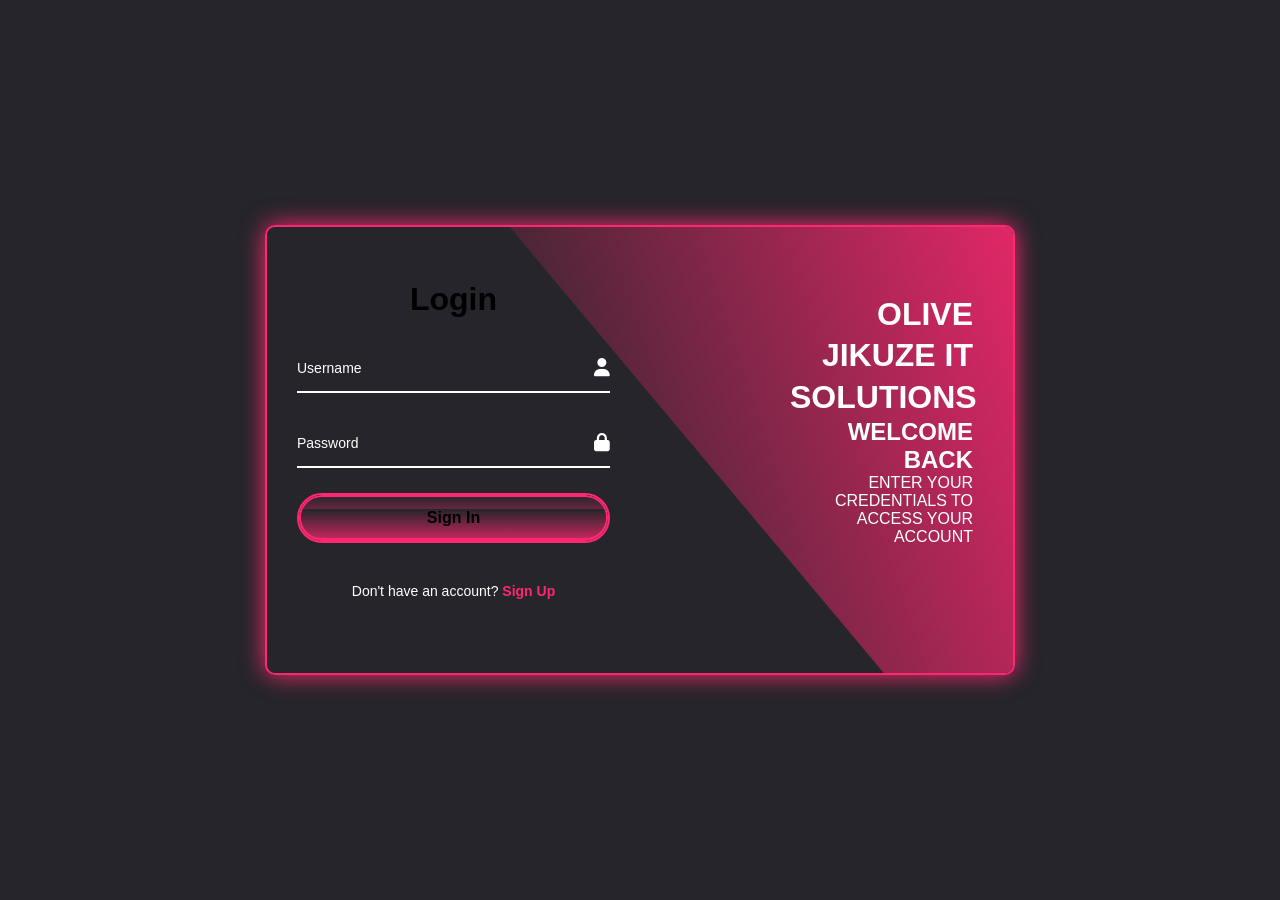
<file: index.html>
<!DOCTYPE html>
<html>
<head>
    <title>SACCO Project</title>
    <meta http-equiv="refresh" content="0; url=auth/index.html">
</head>
<body>
    <p>Redirecting to <a href="auth/index.html">Authentication Module</a>...</p>
</body>
</html>
</file>
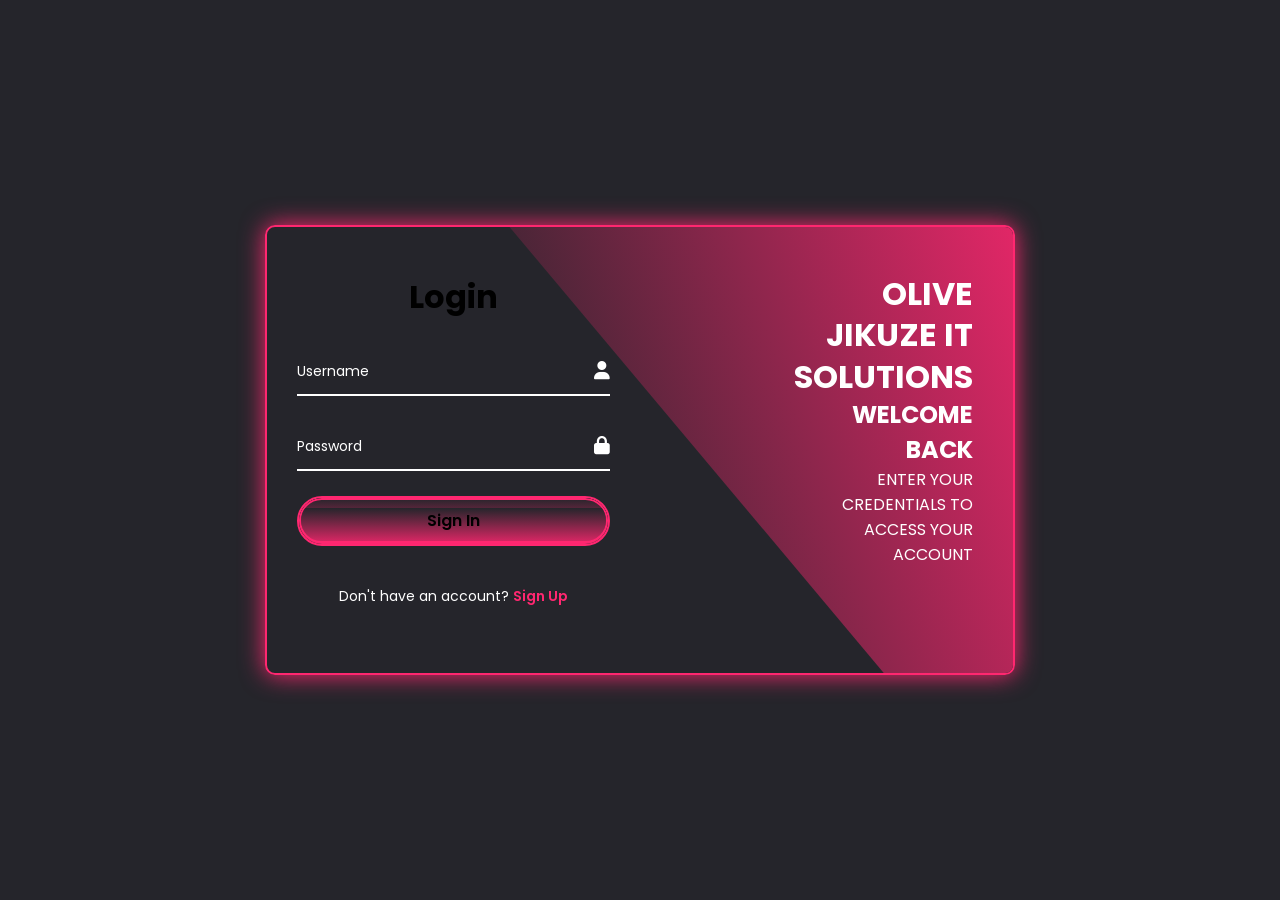
<file: auth/index.html>
<!DOCTYPE html>
<html lang="en">
  <head>
    <meta charset="UTF-8" />
    <meta name="viewport" content="width=device-width, initial-scale=1.0" />
    <title>sacoo_login</title>
    <link rel="stylesheet" href="style.css" />
    <!-- Local FontAwesome removed for GitHub -->
    <link
      rel="stylesheet"
      href="https://cdnjs.cloudflare.com/ajax/libs/font-awesome/6.5.0/css/all.min.css"
    />
  </head>
  <body>
    <div class="container">
      <div class="curved-shape"></div>
      <div class="forms-wrapper">
        <!-- LOGIN FORM -->
        <form class="form_box login-form" action="#">
        <h2>Login</h2>
        <!-- username input -->
        <div class="input_box">
          <input type="text" id="username" required />
          <label for="username">Username</label>
          <i class="fa-solid fa-user"></i>
        </div>

        <!-- password input -->
        <div class="input_box">
          <input type="password" id="password" required />
          <label for="password">Password</label>
          <i class="fa-solid fa-lock"></i>
        </div>

        <!-- sign in button  -->
        <div class="input_box btn">
          <button class="btn" type="submit">Sign In</button>
        </div>

        <!-- sign up link -->
        <div class="regi-link">
          <p class="regi-link">
            Don't have an account? <a href="#" onclick="showSignUp()">Sign Up</a>
          </p>
        </div>
      </form>

      <!-- SIGN UP FORM -->
      <form class="form_box signup-form" action="#">
        <h2>Sign Up</h2>
        <!-- email input -->
        <div class="input_box">
          <input type="email" id="email" required />
          <label for="email">Email</label>
          <i class="fa-solid fa-envelope"></i>
        </div>

        <!-- username input -->
        <div class="input_box">
          <input type="text" id="newUsername" required />
          <label for="newUsername">Username</label>
          <i class="fa-solid fa-user"></i>
        </div>

        <!-- password input -->
        <div class="input_box">
          <input type="password" id="newPassword" required />
          <label for="newPassword">Password</label>
          <i class="fa-solid fa-lock"></i>
        </div>

        <!-- sign up button  -->
        <div class="input_box btn">
          <button class="btn" type="submit">Sign Up</button>
        </div>

        <!-- sign in link -->
        <div class="regi-link">
          <p class="regi-link">
            Already have an account? <a href="#" onclick="showSignIn()">Sign In</a>
          </p>
        </div>
      </form>
      </div>
      <div class="info-content register">
        <h1>Olive jikuze IT solutions</h1>
        <h2>WELCOME BACK</h2>
        <p>Enter your credentials to access your account</p>
      </div>
    </div>

    <script src="script.js"></script>
  </body>
</html>
</file>
<file: auth/style.css>
/*explain this code  */
/* what do these codes mean:

1.position:absolute , relative
2flex-direction ;
transform: translateY(-50%);
transform: translateY(-50%);
transition: .5s;

.form_box .login{
    left: 0%;
    padding: 0 40px;
}
    .input_box input:focus ~ label,
.input_box input:valid ~ label{
    top: -5px;
    color: #ff2770;
}

.input_box i{
    position: absolute;
    top: 50px;
    right: 0;
    font-size: 18px;
    transform: translateY(-50%);

   
}

pointer-events: none;

.btn::before{
   z-index:-1 ;

   )


   
regi-link{
    font-size: 14px;
    text-align: center;
    margin:20px 0px 10px;

}
line-height: 1.3;
*/




 @import url("https://fonts.googleapis.com/css2?family=Poppins:wght@100;200;300;400;500;600;700;800;900&display=swap");
* {
  margin: 0;
  padding: 0;
  box-sizing: border-box;
  /* color: white; */
  font-family: "poppins", "Lucida Sans", "Lucida Sans Regular", sans-serif;
}

body {
  display: flex;
  justify-content: center;
  align-items: center;
  min-height: 100vh;
  background: #25252b;
}
.container {
  position: relative;
  width: 750px;
  max-width: 90vw;
  height: 450px;
  border: 2px solid #ff2770;
  border-radius: 10px;
  box-shadow: 0 0 25px #ff2770;
  overflow: hidden;
}

/* Mobile Responsiveness */
@media (max-width: 768px) {
  .container {
    width: 95vw;
    height: auto;
    min-height: 500px;
    margin: 20px;
    flex-direction: column;
  }

  .forms-wrapper {
    width: 100% !important;
    position: relative !important;
    padding: 20px;
  }

  .container .form_box {
    padding: 20px;
  }

  .info-content {
    width: 100% !important;
    position: relative !important;
    text-align: center !important;
    padding: 20px;
    margin-top: 20px;
  }

  .curved-shape {
    display: none;
  }

  .form_box h2 {
    font-size: 28px;
  }

  .input_box {
    margin-top: 20px !important;
  }

  .btn {
    padding: 15px;
    font-size: 18px;
  }
}


/* Forms wrapper to contain both forms */
.forms-wrapper {
  position: absolute;
  top: 0;
  left: 0;
  width: 50%;
  height: 100%;
  overflow: hidden;
}

.container .form_box {
  position: absolute;
  top: 0;
  left: 0;
  width: 100%;
  height: 100%;
  display: flex;
  flex-direction: column;
  justify-content: center;
  padding: 40px 30px;
  transition: transform 0.6s cubic-bezier(0.68, -0.55, 0.265, 1.55);
}

/* Login form - starts at normal position */
.login-form {
  transform: translateX(0);
  z-index: 2;
}

/* Sign up form - starts off-screen to the right */
.signup-form {
  transform: translateX(100%);
  z-index: 1;
}

/* When showing sign up - slide login left, slide signup in */
.container.show-signup .login-form {
  transform: translateX(-100%);
}

.container.show-signup .signup-form {
  transform: translateX(0);
  z-index: 2;
}

.form_box h2 {
  font-size: 32px;
  text-align: center;
}

/* Form positioning handled by .form_box now */

.form_box .input_box {
  position: relative;
  width: 100%;
  height: 50px;
  margin-top: 25px;
}

.input_box input {
  width: 100%;
  height: 100%;
  background: transparent;
  border: none;
  outline: none;
  font-size: 16px;
  font-weight: 600;
  color: #fff;
  border-bottom: solid 2px #fff;
  padding-right: 30px;
}

.input_box label {
  position: absolute;
  top: 50%;
  left: 0;
  transform: translateY(-50%);
  font-size: 14px;
  color: #fff;
  transition: 0.5s;
  pointer-events: none;
}

/* floating effects ~ label - when focused OR has content */
.input_box input:focus ~ label,
.input_box input:valid ~ label {
  top: -15px;
  color: #ff2770;
}

.input_box i {
  position: absolute;
  top: 50%;
  right: 0;
  font-size: 18px;
  transform: translateY(-50%);
  transition: 0.5s;
  color: #fff;
}

/* floating effects ~ icon - when focused OR has content */
.input_box input:focus ~ i,
.input_box input:valid ~ i {
  color: #ff2770;
}

.btn {
  position: relative;
  width: 100%;
  height: 45px;
  background: transparent;
  border-radius: 40px;
  cursor: pointer;
  font-size: 16px;
  font-weight: 600;
  border: #ff2770 solid 2px;
  overflow: hidden;
z-index: 1;
}
/* 
/* i think i have something wrong with my btn it lokks like it has 2 borders */

.btn::before {
  content:"";
  position: absolute;
  height: 300%;
  width: 100%;

  /* this has an issue cant get it to show properly  */
  /* the gradient looks weird its only supposed to make a slight change  */
  background: linear-gradient(#25252b, #ff2770,#25252b, #ff2770);
  top:-100; 
  left: 0;
  z-index: -1;
  transition: .5s;
}


.btn:hover:before {
  top: 0;
}


.regi-link {
    font-size: 14px;
    text-align: center;
    margin: 20px 0 10px;
    color: #fff;
}

.regi-link a{
    text-decoration: none;
    color: #ff2770;
    font-weight: 600;

}

.regi-link a:hover{
    text-decoration: underline white;
}
.info-content {
    position: absolute;
    top: 0;
    height: 100%;
    width: 50%;
    display:flex;
    justify-content: center;
    flex-direction: column;
    right: 0;
    text-align: right;
    text-transform: uppercase;
    padding: 0 40px 60px 150px;
    transition: all 0.6s ease;
    color: #fff;
}


.info-content h1{
    text-transform: uppercase;
line-height: 1.3;
font-size: 32px; 
}

.info-content p{
    font-size: 16px;
}


.curved-shape{
    position: absolute;
    right: 0;
    top: -5;
    height: 600px;
    width: 850px;
    background: linear-gradient(45deg, #25252b ,#ff2770);
    transform: rotate(10deg) skewY(40deg);
    transform-origin:bottom right;}
</file>
